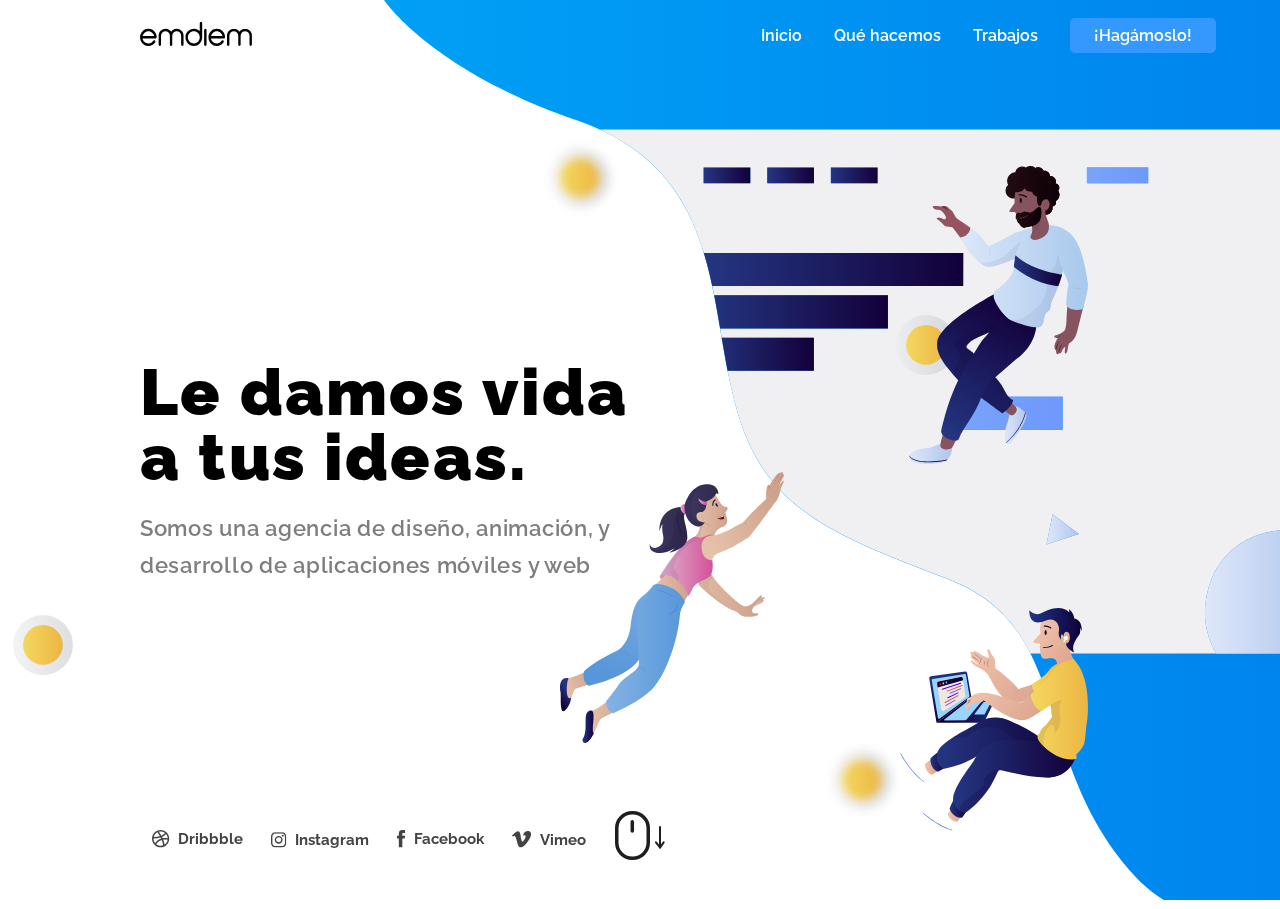
<file: index.html>
<!DOCTYPE html>
<html lang="es">
<head>
  <meta charset="UTF-8">
  <meta name="viewport" content="width=device-width, initial-scale=1.0, maximum-scale=1.0, minimum-scale=1.0">
  <meta http-equiv="X-UA-Compatible" content="ie=edge">
  <title>EMDIEM - Laboratorio creativo | Inicio</title>
  <link href="https://fonts.googleapis.com/css?family=Raleway:300,400,600,700,900&display=swap" rel="stylesheet">
  <link rel="stylesheet" href="css/animate.css">
  <link rel="stylesheet" href="css/animations.css">
  <link rel="stylesheet" href="css/utils.css">
  <link rel="stylesheet" href="css/projects.css">
  <link rel="stylesheet" href="css/portals.css">
  <link rel="stylesheet" href="css/services.css">
  <link rel="stylesheet" href="css/app.css">
  <link rel="stylesheet" href="css/customers.css">
  <link rel="stylesheet" href="css/planets.css">
  <link rel="stylesheet" href="css/footer.css">
  <link rel="stylesheet" href="css/queries.css">
</head>
<body>
  <div id="container">
    <nav class="TopNav">
      <div class="Logo">
        <a href="/">
          <img src="assets/img/LOGO.svg" alt="EMDIEM logo">
        </a>
      </div>
      <ul class="Navigation">
        <li>
          <a data-scroll-to="Index" href="javascript:void(0)">Inicio</a>
        </li>
        <li>
          <a data-scroll-to="WhatWeDo" href="javascript:void(0)">Qué hacemos</a>
        </li>
        <li>
          <a data-scroll-to="Projects" href="javascript:void(0)">Trabajos</a>
        </li>
        <li>
          <a data-scroll-to="Contact" class="LetsDoIt" href="javascript:void(0)">¡Hagámoslo!</a>
        </li>
      </ul>
    </nav>
    <div id="HorizontalScrollContainer">
      <div id="Index" class="Page Page__Index">
        <img src="assets/img/projects/dot.svg" alt="Dot planet somewhere in space" class="dot-planet planet-1 blur">
        <img src="assets/img/projects/dot.svg" alt="Dot planet somewhere in space" class="dot-planet planet-2">
        <img src="assets/img/projects/dot.svg" alt="Dot planet somewhere in space" class="dot-planet planet-3 blur">
        <img src="assets/img/projects/dot.svg" alt="Dot planet somewhere in space" class="dot-planet planet-4">
        <img src="assets/svg/1. FONDO AZUL.svg" alt="Blue background" style="height: 100vh; margin: -148px -74px; position: relative; left: 30vw;">
        <div class="Page__Content">
          <div class="index__main-content">
            <h1 class="header">Le damos vida a tus ideas.</h1>
            <div class="about">Somos una agencia de diseño, animación, y desarrollo de aplicaciones móviles y web</div>
          </div>
        </div>
        <!-- Floating people -->
        <img src="assets/svg/HOME/PERSON1.svg" alt="Floating person 1" class="Person--floating Person--floating-1 animated slideInUp">
        <img src="assets/svg/HOME/PERSON2.svg" alt="Floating person 2" class="Person--floating Person--floating-2 animated slideInDown">
        <img src="assets/svg/HOME/PERSON3.svg" alt="Floating person 3" class="Person--floating Person--floating-3 animated slideInUp">
        <!-- End floating people -->
        <div class="social-media">
          <ul>
            <li>
              <a href="javascript:void(0)">
                <img src="assets/img/dribbble.svg" alt="Dribble">
                Dribbble
              </a>
            </li>
            <li>
              <a href="javascript:void(0)">
                <img src="assets/img/instagram.svg" alt="Instagram">
                Instagram
              </a>
            </li>
            <li>
              <a href="javascript:void(0)">
                <img src="assets/img/facebook.svg" alt="Facebook">
                Facebook
              </a>
            </li>
            <li>
              <a href="javascript:void(0)">
                <img src="assets/img/vimeo.svg" alt="Vimeo">
                Vimeo
              </a>
            </li>
          </ul>
        </div>
        <div class="scroll-down">
          <img src="assets/img/scroll-down.svg" alt="scroll down icon">
        </div>
      </div>
      <div id="WhatWeDo" class="Page Page__WhatWeDo">
        <img src="assets/img/projects/dot.svg" alt="Dot planet somewhere in space" class="dot-planet planet-5">
        <div class="what-we-do__header">
          <div class="simple-text what-we-do">Creamos soluciones. Nuestros productos se diseñan y se desarrollan cuidadosamente para satisfacer al usuario final.</div>
          <img src="assets/svg/PLANETS/PLANETA.svg" alt="Random planet" class="random-planet">
        </div>
        <img src="assets/img/projects/dot.svg" alt="Dot planet somewhere in space" class="dot-planet planet-6">
        <div class="what-we-do__services">
          <div class="item v-align-top">
            <div class="service ui-ux">
              <img src="assets/svg/UX:UI/FONDO UXUI.svg" alt="blue">
              <div class="characters">
                <img class="phone" src="assets/svg/UX:UI/CELULAR UX.svg" alt="phone">
                <img class="girl" src="assets/svg/UX:UI/CHICA UXUI.svg" alt="girl">
                <img class="man" src="assets/svg/UX:UI/MAN UXUI.svg" alt="man">
                <img class="comet" src="assets/svg/COMETA.svg" alt="comet">
              </div>
            </div>
            <div class="item-description">
              <h5 class="title">Diseño ux/ui</h5>
              <div class="simple-text">Diseñamos nuestras apps móvil y web para que sean rápidas e intuitivas.</div>
            </div>
          </div>
          <img src="assets/img/projects/dot.svg" alt="blue" class="dot-planet planet-7 blur">
          <img src="assets/svg/UX:UI/FONDO UXUI.svg" alt="blue" class="out-splash-blue out-splash-blue-1">
          <div class="item v-align-bottom">
            <div class="service animation">
              <img src="assets/svg/ANIMACION/1. FONDO AZUL.svg" alt="blue">
              <div class="characters">
                <img class="screen" src="assets/svg/ANIMACION/PANTALLA CENTRAL.svg" alt="screen">
                <img class="screen left" src="assets/svg/ANIMACION/PANTALLA IZQ.svg" alt="screen left">
                <img class="screen right" src="assets/svg/ANIMACION/PANTALLA DER.svg" alt="screen right">
                <img class="coffee" src="assets/svg/ANIMACION/CAFE.svg" alt="coffee">
                <img class="planet" src="assets/svg/ANIMACION/PLANETA.svg" alt="planet">
                <img class="man" src="assets/svg/ANIMACION/MAN ANIM.svg" alt="man">
                <img class="video-beam" src="assets/svg/ANIMACION/VIDEO BEAM.svg" alt="video beam">
                <img class="light" src="assets/svg/ANIMACION/LUZ.svg" alt="light">
              </div>
            </div>
            <div class="item-description">
              <h5 class="title">Animación</h5>
              <div class="simple-text">Animamos tus ideas para que presentes tus proyectos de una manera más dinámica y concisa. </div>
            </div>
          </div>
          <img src="assets/svg/PLANETS/PLANETA.svg" alt="Random planet" class="random-planet planet-2">
          <div class="item">
            <img src="assets/svg/DETALLES/PUNTO AMARILLO.svg" alt="Dot planet" class="dot-planet planet-8 blur">
            <div class="service mobile-development">
              <img src="assets/svg/DESARROLLO MOVIL/FONDO AZUL.svg" alt="blue">
              <div class="characters">
                <img class="code" src="assets/svg/DESARROLLO MOVIL/CODIGO.svg" alt="code">
                <img class="man" src="assets/svg/DESARROLLO MOVIL/MAN DESARROLLO M.svg" alt="man">
                <img class="girl" src="assets/svg/DESARROLLO MOVIL/CHICA.svg" alt="girl">
                <img class="dots" src="assets/svg/DESARROLLO MOVIL/CUADRO PUNTOS.svg" alt="dots">
                <img class="mark" src="assets/svg/DESARROLLO MOVIL/CUADRO MARK.svg" alt="mark">
                <img class="comet" src="assets/svg/COMETA.svg" alt="comet">
              </div>
            </div>
            <div class="item-description">
              <h5 class="title">Desarrollo móvil</h5>
              <div class="simple-text">Desarrollamos increibles aplicaciones moviles nativas en iOS, Android e hibridas.</div>
            </div>
          </div>
          <img src="assets/svg/PLANETS/PLANETA.svg" alt="Random planet" class="random-planet planet-3 blur">
          <div class="item v-align-top">
            <div class="service web-development">
              <img src="assets/svg/DESARROLLO WEB/FONDO AZUL.svg" alt="blue">
              <div class="characters">
                <img class="code" src="assets/svg/DESARROLLO WEB/COMPUTADOR.svg" alt="computer">
                <img class="girl" src="assets/svg/DESARROLLO WEB/CHICA WEB.svg" alt="girl">
                <img class="man" src="assets/svg/DESARROLLO WEB/CHICO WEB.svg" alt="man">
                <img class="comet" src="assets/svg/COMETA.svg" alt="comet">
              </div>
              <img src="assets/svg/DETALLES/PUNTO AMARILLO.svg" alt="Dot planet" class="dot-planet planet-9">
            </div>
            <div class="item-description">
              <h5 class="title">Desarrollo web</h5>
              <div class="simple-text">Creamos aplicaciones web intuitivas, elegantes y funcionales.</div>
            </div>
          </div>
          <!-- Orbit -->
          <img src="assets/svg/DETALLES/LINEA.svg" alt="Orbit" class="first-orbit">
          <!-- End orbit -->
          <div class="item v-align-bottom">
            <div class="service infrastructure">
                <img src="assets/svg/DETALLES/PUNTO AMARILLO.svg" alt="Dot planet" class="dot-planet planet-10">
              <img src="assets/svg/INFRAESTRUCTURA/FONDO AZUL.svg" alt="blue">
              <div class="characters">
                <img class="guy" src="assets/svg/INFRAESTRUCTURA/JEAN INFRA.svg" alt="guy">
                <img class="planet" src="assets/svg/INFRAESTRUCTURA/PLANETA INFRA.svg" alt="planet">
                <img class="comet" src="assets/svg/COMETA.svg" alt="comet">
              </div>
            </div>
            <div class="item-description">
              <h5 class="title">Infraestructura</h5>
              <div class="simple-text">No solo construimos sistemas, también los desplegamos, monitoreamos y los mantenemos en la Web.</div>
            </div>
            <img src="assets/svg/DETALLES/PUNTO AMARILLO.svg" alt="Dot planet" class="dot-planet planet-11">
          </div>
        </div>
      </div>
      <div id="VerticalContainer">
        <div id="Projects">
          <!-- Inicio de los proyectos -->
          <div class="Projects__Item">
            <img src="/assets/svg/PROYECTOS.svg" alt="Projects background" class="Projects__Cover">
          </div>
          <!-- Carnaval -->
          <div class="Projects__Item">
            <img src="/assets/svg/PLANETS/PLANETA INFRA.svg" alt="A random planet" class="big-planet">
            <img src="assets/svg/DETALLES/LINEA.svg" alt="Orbit" class="orbit">
            <div class="project-description">
              <div class="label">
                <img src="assets/img/projects/dot.svg" alt="Carnaval de Barranquilla">
                Carnaval de Barranquilla
              </div>
              <div class="category">App móvil</div>
              <div class="text">
                Lorem ipsum dolor sit amet consectetur adipisicing elit. Expedita quia quibusdam esse quae sit, eos laudantium molestias dolores omnis, reprehenderit mollitia aliquam aspernatur dolore labore distinctio accusamus, nobis quo dignissimos.
              </div>
            </div>
            <div class="project-device-with-shape carnaval enterFromRight">
              <img src="assets/img/projects/Carnaval/grafismo carnaval.png" alt="project background" class="figure">
              <img src="assets/img/projects/Carnaval/device.png" alt="Carnaval" class="device">
            </div>
          </div>
          <!-- Transmetro -->
          <div class="Projects__Item">
            <img src="/assets/svg/PLANETS/PLANETA.svg" alt="A random planet" class="transmetro-planet">
            <img src="/assets/svg/DETALLES/PUNTO AMARILLO.svg" alt="A random planet" class="transmetro-dot-planet">
            <div class="project-device-with-shape transmetro enterFromLeft">
              <img src="assets/img/projects/Transmetro/device.png" alt="Transmetro" class="device">
              <img src="assets/svg/PROJECTS/Transmetro 1.svg" alt="Logo Transmetro" class="figure figure-1">
              <img src="assets/svg/PROJECTS/Transmetro 2.svg" alt="Logo Transmetro" class="figure figure-2">
            </div>
            <div class="project-description">
              <div class="label">
                <img src="assets/img/projects/dot.svg" alt="Transmetro">
                Transmetro
              </div>
              <div class="category">Web</div>
              <div class="text">
                Lorem ipsum dolor sit amet consectetur adipisicing elit. Expedita quia quibusdam esse quae sit, eos laudantium molestias dolores omnis, reprehenderit mollitia aliquam aspernatur dolore labore distinctio accusamus, nobis quo dignissimos.
              </div>
            </div>
          </div>
          <!-- Procaps -->
          <div class="Projects__Item">
            <img src="/assets/svg/DETALLES/LINEA.svg" alt="Orbit" class="another-orbit">
            <img src="/assets/svg/PLANETS/PLANETA.svg" alt="Random planet" class="procaps-planet">
            <img src="/assets/svg/PLANETS/PLANETA INFRA.svg" alt="Random planet" class="procaps-dot-planet">
            <div class="project-description">
              <div class="label">
                <img src="assets/img/projects/dot.svg" alt="Super E Procaps">
                Super E Procaps
              </div>
              <div class="category">Video</div>
              <div class="text">
                Lorem ipsum dolor sit amet consectetur adipisicing elit. Expedita quia quibusdam esse quae sit, eos laudantium molestias dolores omnis, reprehenderit mollitia aliquam aspernatur dolore labore distinctio accusamus, nobis quo dignissimos.
              </div>
            </div>
            <div class="project-device-with-shape procaps enterFromRight">
              <img src="assets/img/projects/Procaps/video.png" alt="Animated video" class="video">
              <img src="assets/img/projects/Procaps/superhero.png" alt="Superhero" class="superhero">
            </div>
          </div>
          <!-- Colmed -->
          <div class="Projects__Item">
            <img src="/assets/svg/DETALLES/PUNTO AMARILLO.svg" alt="Dot planet" class="colmed-dot-planet">
            <img src="/assets/svg/PLANETS/PLANETA INFRA.svg" alt="Random planet" class="colmed-planet">
            <div class="project-device-with-shape colmed">
              <img src="assets/img/projects/Colmed/device.png" alt="Colmed" class="device">
              <img src="assets/img/projects/Colmed/boxes-1.svg" alt="Colmed" class="boxes box-1 figure">
              <img src="assets/img/projects/Colmed/boxes-2.svg" alt="Colmed" class="boxes box-2 figure">
            </div>
            <div class="project-description enterFromLeft">
              <div class="label">
                <img src="assets/img/projects/dot.svg" alt="Colmed">
                Colmed
              </div>
              <div class="category">App móvil</div>
              <div class="text">
                Lorem ipsum dolor sit amet consectetur adipisicing elit. Expedita quia quibusdam esse quae sit, eos laudantium molestias dolores omnis, reprehenderit mollitia aliquam aspernatur dolore labore distinctio accusamus, nobis quo dignissimos.
              </div>
            </div>
          </div>
          <!-- GSP -->
          <div class="Projects__Item">
            <img src="/assets/svg/PLANETS/PLANETA.svg" alt="Random planet" class="gsp-random-planet">
            <img src="/assets/svg/DETALLES/PUNTO AMARILLO.svg" alt="Random planet" class="gsp-dot-planet">
            <div class="project-description">
              <div class="label">
                <img src="assets/img/projects/dot.svg" alt="GSP">
                GSP
              </div>
              <div class="category">Web</div>
              <div class="text">
                Lorem ipsum dolor sit amet consectetur adipisicing elit. Expedita quia quibusdam esse quae sit, eos laudantium molestias dolores omnis, reprehenderit mollitia aliquam aspernatur dolore labore distinctio accusamus, nobis quo dignissimos.
              </div>
            </div>
            <div class="project-device-with-shape gsp enterFromRight">
              <img src="assets/img/projects/gsp/device.png" alt="GSP" class="device">
            </div>
          </div>
          <!-- Tránsito de Barranquilla -->
          <div class="Projects__Item">
            <img src="/assets/svg/DETALLES/LINEA.svg" alt="Orbit" class="transito-orbit">
            <img src="/assets/svg/PLANETS/PLANETA INFRA.svg" alt="Random planet" class="transito-planet">
            <img src="/assets/svg/DETALLES/PUNTO AMARILLO.svg" alt="Random planet" class="transito-dot-planet">
            <div class="project-device-with-shape transito enterFromLeft">
              <img src="assets/img/projects/transito/video.png" alt="Tránsito de Barranquilla" class="video">
            </div>
            <div class="project-description">
              <div class="label">
                <img src="assets/img/projects/dot.svg" alt="Tránsito Alcaldía de Barranquilla">
                Secretaría de Tránsito
              </div>
              <div class="category">Video</div>
              <div class="text">
                Lorem ipsum dolor sit amet consectetur adipisicing elit. Expedita quia quibusdam esse quae sit, eos laudantium molestias dolores omnis, reprehenderit mollitia aliquam aspernatur dolore labore distinctio accusamus, nobis quo dignissimos.
              </div>
            </div>
          </div>
          <!-- Olímpica -->
          <div class="Projects__Item">
            <img src="assets/svg/PROJECTS/Lineas.png" alt="Olímpica" class="waves">
            <div class="project-description">
              <div class="label">
                <img src="assets/img/projects/dot.svg" alt="Olímpica Estéreo">
                Olímpica Stereo
              </div>
              <div class="category">App móvil</div>
              <div class="text">
                Lorem ipsum dolor sit amet consectetur adipisicing elit. Expedita quia quibusdam esse quae sit, eos laudantium molestias dolores omnis, reprehenderit mollitia aliquam aspernatur dolore labore distinctio accusamus, nobis quo dignissimos.
              </div>
            </div>
            <div class="project-device-with-shape olimpica enterFromRight">
              <img src="assets/svg/PROJECTS/OLIMPICA.png" alt="Logo Transmetro" class="device">
            </div>
          </div>
        </div>
        <div id="Customers">
          <div class="text">
            <h1 class="title">Clientes</h1>
            <p>Nos entregan una valiosa responsabilidad de constriur las mejores experiencias para sus empresas y el resultado es la satisfación de todos ellos.</p>
          </div>
          <ul class="Customers__List">
            <li><img src="assets/img/customers/Radio tiempo.svg" alt="Radio Tiempo"></li>
            <li><img src="assets/img/customers/Olimpica.svg" alt="Olímpica Stereo"></li>
            <li><img src="assets/img/customers/Transmetro.svg" alt="Transmetro"></li>
            <li><img src="assets/img/customers/Procaps.svg" alt="Procaps"></li>
            <li><img src="assets/img/customers/Alcaldia.svg" alt="Alcaldía de Barranquilla"></li>
          </ul>
          <img src="/assets/svg/CONTACTO/fondo 2.svg" alt="Cool contact globe!" class="cool-globe">
        </div>
        <div id="Contact" style="position: relative; background: white;">
          <footer>
            <div class="Footer__Content">
              <div class="Contact__About">
                <h4>Nos encantaría establecer una amistad contigo. ¡Escríbenos!</h4>
                <ul id="contact-item">
                  <li>+57 314 5813511</li>
                  <li>Hola@emdiem.com</li>
                  <li>Calle 72 #41B - 09</li>
                  <li>Oficina 203</li>
                  <li>Barranquilla - Colombia</li>
                </ul>
              </div>
              <img src="assets/svg/CONTACTO/CHICO ESPACIAL.svg" alt="FLoating in space guy" class="guy-floating-in-space">
              <div class="Contact__Form-section">
                <form action="#!">
                  <div class="contact-form">
                    <div class="input-group">
                      <label for="name">Nombre</label>
                      <input name="name" placeholder="Manuel Sanders" type="text"/>
                    </div>
                    <div class="input-group">
                      <label for="email">E-mail</label>
                      <input name="email" placeholder="kulas.baylee@hamill.tv" type="email"/>
                    </div>
                    <div class="input-group">
                      <label for="message">Mensaje</label>
                      <textarea name="message" id="message" cols="30" rows="10" placeholder="Hola, escribe tu mensaje aquí"></textarea>
                    </div>
                    <input type="submit" value="Enviar">
                  </div>
                </form>
              </div>
            </div>
            <div class="footer-links">
              <nav>
                <ul>
                  <li><a href="javascript:void(0)">Términos y condiciones</a></li>
                  <li><a href="javascript:void(0)">Políticas de privacidad</a></li>
                  <li><a href="javascript:void(0)">Políticas de cookies</a></li>
                </ul>
              </nav>
            </div>
          </footer>
        </div>
      </div>
    </div>
  </div>
  <script src="js/jquery-3.4.1.min.js"></script>
  <!-- <script src="js/prevent-scroll.js"></script> -->
  <script src="js/app.js"></script>
</body>
</html>
</file>
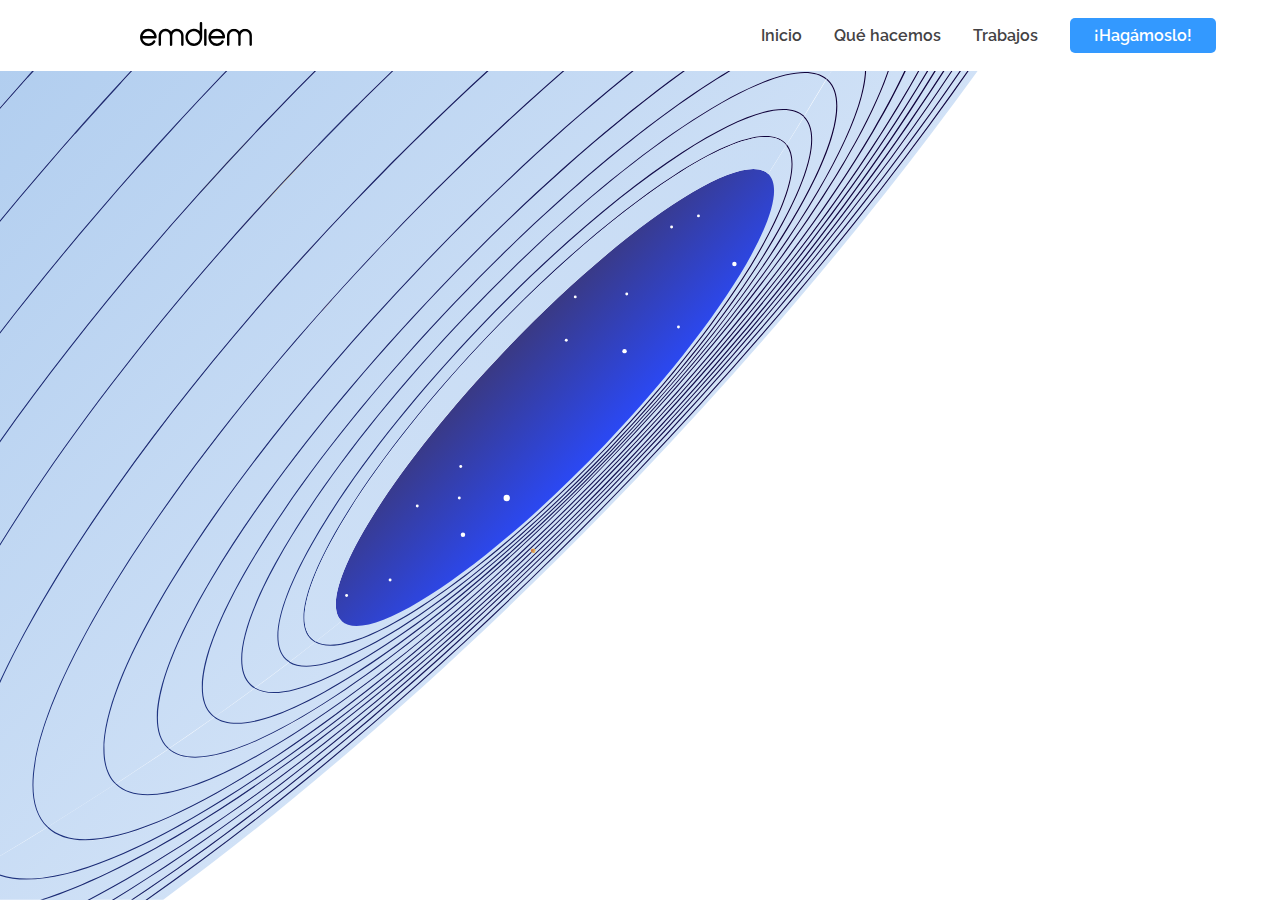
<file: projects.html>
<!DOCTYPE html>
<html lang="es">
<head>
  <meta charset="UTF-8">
  <meta name="viewport" content="width=device-width, initial-scale=1.0, maximum-scale=1.0, minimum-scale=1.0">
  <meta http-equiv="X-UA-Compatible" content="ie=edge">
  <title>EMDIEM - Laboratorio creativo | Proyectos</title>
  <link href="https://fonts.googleapis.com/css?family=Raleway:300,400,600,700,900&display=swap" rel="stylesheet">
  <link rel="stylesheet" href="/css/animations.css">
  <link rel="stylesheet" href="/css/utils.css">
  <link rel="stylesheet" href="/css/projects.css">
  <link rel="stylesheet" href="/css/portals.css">
  <link rel="stylesheet" href="/css/services.css">
  <link rel="stylesheet" href="/css/app.css">
  <link rel="stylesheet" href="/css/customers.css">
  <link rel="stylesheet" href="/css/footer.css">
  <link rel="stylesheet" href="/css/queries.css">
  <style>
    #Projects {
      /* margin-left: -10vw; */
      padding-top: 100vh;
    }
    #FlexRowContainer {
      height: 100%;
      overflow-x: hidden;
      position: fixed;
    }
  </style>
</head>
<body class="projects">
  <nav class="TopNav light-bg">
    <div class="Logo">
      <a href="/">
        <img src="assets/img/LOGO.svg" alt="EMDIEM logo">
      </a>
    </div>
    <ul class="Navigation">
      <li>
        <a href="#!">Inicio</a>
      </li>
      <li>
        <a href="#!">Qué hacemos</a>
      </li>
      <li>
        <a href="#!">Trabajos</a>
      </li>
      <li>
        <a class="LetsDoIt" href="#!">¡Hagámoslo!</a>
      </li>
    </ul>
  </nav>
  <div id="FlexRowContainer">
    <div class="Page Page__Portal out">
      <img class="Portal-mask" src="assets/svg/PORTAL/PORTAL SALIDA FRONT.svg" alt="Portal">
      <img class="Portal" src="assets/svg/PORTAL/PORTAL SALIDA BACK.svg" alt="Portal">
      <img class="Portal-guy" src="assets/svg/PORTAL/PORTAL MAN.svg" alt="Portal">
    </div>
    <!-- Fixed text -->
    <div class="fixed">
      <div class="projects-title">
        Proyectos
        <div class="caption-1">
          Creamos arquitecturas y códigos escalables, estables y sencillos de mantener.
        </div>
        <!-- <div class="caption-2">
          Estos son algunos de nuestros casos de éxito, en los que logramos llevar las ideas de nuestros clientes a la realidad.
        </div> -->
      </div>
    </div>
    <div class="VerticalContent">
      <div id="Projects">
        <div class="planets">
          <img src="assets/svg/PLANETS/PLANETA INFRA.svg" alt="Planeta 1">
          <img src="assets/svg/PLANETS/PLANETA.svg" alt="Planeta 1">
        </div>
        <!-- Carnaval -->
        <div class="Projects__Item">
          <div class="project-device-with-shape carnaval">
              <div class="label">
                <img src="assets/img/projects/dot.svg" alt="Carnaval de Barranquilla">
                Carnaval de Barranquilla
              </div>
            <img src="assets/img/projects/Carnaval/grafismo carnaval.png" alt="project background" class="figure">
            <img src="assets/img/projects/Carnaval/device.png" alt="Carnaval" class="device">
          </div>
        </div>
        <!-- Transmetro -->
        <div class="Projects__Item">
          <div class="project-device-with-shape transmetro">
            <div class="label">
              <img src="assets/img/projects/dot.svg" alt="Transmetro">
              Transmetro
            </div>
            <img src="assets/img/projects/Transmetro/device.png" alt="Transmetro" class="device">
            <img src="assets/svg/PROJECTS/Transmetro 1.svg" alt="Logo Transmetro" style="max-height: 40vh; position: relative; top: 10%; left: -30%; z-index: 0; width: 100%; transform: scale(1.4); transform-origin: top;" class="figure-1">
            <img src="assets/svg/PROJECTS/Transmetro 2.svg" alt="Logo Transmetro" style="max-height: 40vh; position: absolute; top: 25%; right: -30%; z-index: 0; width: 100%; transform: scale(1.4); transform-origin: top;" class="figure-">
          </div>
        </div>
        <!-- Procaps -->
        <div class="Projects__Item">
          <div class="project-device-with-shape procaps">
            <div class="label">
              <img src="assets/img/projects/dot.svg" alt="Super E Procaps">
              Super E Procaps
            </div>
            <img src="assets/img/projects/Procaps/video.png" alt="Animated video" class="video">
            <img src="assets/img/projects/Procaps/superhero.png" alt="Superhero" class="superhero">
          </div>
        </div>
        <!-- Colmed -->
        <div class="Projects__Item">
          <div class="project-device-with-shape colmed">
            <div class="label">
              <img src="assets/img/projects/dot.svg" alt="Colmed">
              Colmed
            </div>
            <img src="assets/img/projects/Colmed/device.png" alt="Colmed" class="device">
            <img src="assets/img/projects/Colmed/boxes.svg" alt="Colmed" class="boxes box-1">
            <img src="assets/img/projects/Colmed/boxes.svg" alt="Colmed" class="boxes box-2">
          </div>
        </div>
        <!-- GSP -->
        <div class="Projects__Item">
          <div class="project-device-with-shape gsp">
            <div class="label">
              <img src="assets/img/projects/dot.svg" alt="GSP">
              GSP
            </div>
            <img src="assets/img/projects/gsp/device.png" alt="GSP" class="device">
          </div>
        </div>
        <!-- Tránsito de Barranquilla -->
        <div class="Projects__Item">
          <div class="project-device-with-shape transito">
            <div class="label">
              <img src="assets/img/projects/dot.svg" alt="Tránsito Alcaldía de Barranquilla">
              Tránsito Alcaldía de Barranquilla
            </div>
            <img src="assets/img/projects/transito/video.png" alt="Tránsito de Barranquilla" class="video">
          </div>
        </div>
        <!-- Olímpica -->
        <div class="Projects__Item">
          <div class="project-device-with-shape olimpica">
            <div class="label">
              <img src="assets/img/projects/dot.svg" alt="Olímpica Estéreo">
              Olímpica Estéreo
            </div>
            <img src="assets/svg/PROJECTS/Lineas.png" alt="Olímpica" class="waves">
            <img src="assets/svg/PROJECTS/OLIMPICA.png" alt="Logo Transmetro" class="device">
          </div>
        </div>
      </div>
      <div id="Customers">
        <div class="text">
          <h1 class="title">Clientes</h1>
          <p>Nos entregan una valiosa responsabilidad de constriur las mejores experiencias para sus empresas y el resultado es la satisfación de todos ellos.</p>
        </div>
        <ul class="Customers__List">
          <li><img src="/assets/img/customers/Radio tiempo.svg" alt="Radio Tiempo"></li>
          <li><img src="/assets/img/customers/Olimpica.svg" alt="Olímpica Stereo"></li>
          <li><img src="/assets/img/customers/Transmetro.svg" alt="Transmetro"></li>
          <li><img src="/assets/img/customers/Procaps.svg" alt="Procaps"></li>
          <li><img src="/assets/img/customers/Alcaldia.svg" alt="Alcaldía de Barranquilla"></li>
        </ul>
      </div>
      <div id="content" style="position: relative; background: white;">
        <footer>
          <div class="Footer__Content">
            <div class="Contact__About">
              <h4>Nos encantaría establecer una amistad contigo. ¡Escríbenos!</h4>
              <ul id="contact-item">
                <li>+57 314 5813511</li>
                <li>Hola@emdiem.com</li>
                <li>Calle 72 #41B - 09</li>
                <li>Oficina 203</li>
                <li>Barranquilla - Colombia</li>
              </ul>
            </div>
            <img src="assets/svg/CONTACTO/CHICO ESPACIAL.svg" alt="FLoating in space guy" class="guy-floating-in-space">
            <div class="Contact__Form-section">
              <form action="#!">
                <div class="contact-form">
                  <div class="input-group">
                    <label for="name">Nombre</label>
                    <input name="name" placeholder="Manuel Sanders" type="text"/>
                  </div>
                  <div class="input-group">
                    <label for="email">E-mail</label>
                    <input name="email" placeholder="kulas.baylee@hamill.tv" type="email"/>
                  </div>
                  <div class="input-group">
                    <label for="message">Mensaje</label>
                    <textarea name="message" id="message" cols="30" rows="10" placeholder="Hola, escribe tu mensaje aquí"></textarea>
                  </div>
                  <input type="submit" value="Enviar">
                </div>
              </form>
            </div>
          </div>
          <div class="footer-links">
            <nav>
              <ul>
                <li><a href="javascript:void(0)">Términos y condiciones</a></li>
                <li><a href="javascript:void(0)">Políticas de privacidad</a></li>
                <li><a href="javascript:void(0)">Políticas de cookies</a></li>
              </ul>
            </nav>
          </div>
        </footer>
      </div>
    </div>
  </div>
  <script src="https://code.jquery.com/jquery-3.4.1.min.js"></script>
  <script src="js/app.js"></script>
  <script>
    const body = document.querySelector("body")
    $(document).ready(function () {
      const $flexRowContainer = $("#FlexRowContainer")
      const height = $flexRowContainer.height()
      document.querySelector("#FlexRowContainer").addEventListener("scroll", function (_) {
        const portal = $(".Page.Page__Portal.out")
        const portalWidth = Math.round(portal.width())
        const documentScrollTop = $("#FlexRowContainer").scrollTop()
        if (documentScrollTop <= portalWidth) {
          $flexRowContainer.css("left", (documentScrollTop * -1))
          $(".fixed").css("marginTop", (documentScrollTop / 2.5))
          $(".fixed").css("marginLeft", (documentScrollTop))
        } else {
          $flexRowContainer.css("left", (portalWidth * -1))
          $(".fixed").css("marginTop", (portalWidth / 2.5))
          $(".fixed").css("marginLeft", (portalWidth))
        }
        const projectsContainer = $("#Projects")
        const height = projectsContainer.height()
        const bodyHeight = $(window).height()
        const totalScrollTop = height + (bodyHeight / 4)
        if (documentScrollTop >= totalScrollTop) {
          $(".projects-title").css("margin-top", totalScrollTop - documentScrollTop)
        } else {
          $(".projects-title").css("margin-top", "0")
        }
      })
    })
  </script>
</body>
</file>
<file: css/animations.css>
@keyframes floatingInSpace {
  0% {
    transform: translateY(0);
  }
  50% {
    transform: translateY(10px);
  }
  100% {
    transform: translateY(0);
  }
}
@keyframes light {
  0% {
    opacity: 1;
  }
  3% {
    opacity: 0;
  }
  6% {
    opacity: 1;
  }
  9% {
    opacity: 0;
  }
  10% {
    opacity: 1;
  }
  43% {
    opacity: 1;
  }
  44% {
    opacity: 0;
  }
  47%, 100% {
    opacity: 1;
  }
}
@keyframes ui-ux-comet {
  0% {
    right: -90px;
    top  : -50px;
  }
  20%, 100% {
    right: 350px;
    top  : 300px;
  }
}
@keyframes ui-ux-comet {
  0% {
    right: -200px;
    top  : 90px;
  }
  20%, 100% {
    right: 320px;
    top  : 160px;
  }
}
@keyframes mobile-dev-comet {
  0% {
    right: -200px;
    top  : 90px;
  }
  20%, 100% {
    right: 320px;
    top  : 160px;
  }
}
@keyframes web-dev-comet {
  0% {
    right: 70px;
    top  : -50px;
  }
  20%, 100% {
    right: 415px;
    top  : 140px;
  }
}
@keyframes infrastructure-comet {
  0% {
    right: -90px;
    top  : -50px;
    opacity: 1;
  }
  20%, 100% {
    right: 350px;
    top  : 300px;
  }
  30%, 100% {
    opacity: 0;
  }
}
@keyframes infrastructure-planet {
  0% {
    transform: rotate(-360deg)
  }
  50% {
    transform: rotate(360deg);
  }
  100% {
    transform: rotate(0deg);
  }
}
@keyframes pulse {
  0% {
    transform: scale(1);
  }
  50% {
    transform: scale(1.05);
  }
  100% {
    transform: scale(1);
  }
}
@keyframes portal-guy-in {
  0% {
  }
  100% {
    transform: translate(90%, 20%) scale(.6);
  }
}
@keyframes portal-guy-out {
  0% {
  }
  100% {
    transform: translate(60%, 20%) scale(.8) rotate(-15deg);
  }
}
</file>
<file: css/utils.css>
.simple-text {
  color      : #434244;
  font-size  : 20px;
  font-weight: 500;
  line-height: 1.5;
}
.index__main-content,
.what-we-do__main-content {
  margin-left: 140px;
}
.what-we-do__services {
  display : flex;
  height  : 100%;
  position: relative;
  z-index: 999;
}
.what-we-do__services .item {
  align-items       : center;
  animation-duration: 2s;
  transition        : opacity 1s;
  display           : flex;
  justify-content   : center;
  margin            : auto;
  min-width         : 900px;
  position          : relative;
  width             : 100%;
}
.what-we-do__services .item-description {
  margin-left: 50px;
}
.what-we-do__services .item .ui-ux {
  position: relative;
}
.what-we-do__services .item .ui-ux img {
  width: 100%;
}
.what-we-do__services .item h5.title {
  font-size     : 40px;
  font-weight   : 700;
  letter-spacing: 1.33px;
  line-height   : 36px;
  margin-bottom : 15px;
}
.what-we-do__services .item .content {
  color         : #434244;
  font-size     : 20px;
  letter-spacing: .67px;
  line-height   : 37px;
}
.what-we-do__services .item:nth-of-type(1) .item-description > div,
.what-we-do__services .item:nth-of-type(4) .item-description > div {
  max-width: 270px;
}
.what-we-do__services .item:nth-of-type(2) .item-description > div {
  max-width: 310px;
}
.what-we-do__services .item:nth-of-type(3) .item-description > div {
  max-width: 290px;
}
.what-we-do__services .item:nth-of-type(5) .item-description > div {
  max-width: 350px;
}
.what-we-do__header {
  align-items: flex-end;
  display    : flex;
}
.v-align-top {
  top: -20%;
}
.v-align-bottom {
  top: 20%;
}
</file>
<file: css/projects.css>
#Projects {
  padding-top: 71px;
  position   : relative;
  width      : 100vw;
}
#Projects .Projects__Cover {
  align-self: baseline;
  left: -1px;
  position: relative;
  width: 40%;
}
#Projects .Projects__Item {
  align-items    : center;
  display        : flex;
  height         : calc(100vh - 71px);
  justify-content: center;
  padding        : 10vh 10vw;
  position       : relative;
  width          : 100%;
  z-index        : 2;
}
#Projects .Projects__Item:nth-child(1) {
  background-image: none !important;
  justify-content: space-between !important;
  padding         : 0;
}
#Projects .Projects__Item:nth-child(odd) {
  background-image : url("/assets/img/projects/divider.svg");
  background-size  : contain;
  height: 105vh;
  z-index: 5;
}
#Projects .Projects__Item:nth-child(odd) .label {
  color: #333333;
}
#Projects .Projects__Item:nth-child(odd) .project-description {
  color: #333333;
}
#Projects .Projects__Item > div {
  width: 50vw;
}
#Projects .Projects__Item .label {
  align-items   : center;
  color         : #ffffff;
  display       : flex;
  font-size     : 36px;
  font-weight   : 900;
  line-height   : 1;
  margin-bottom: 12px;
  max-width     : 75%;
}
#Projects .Projects__Item .label img {
  left: 34px;
  margin-right: 12px;
  max-width   : 36px;
  position: absolute;
}
#Projects .Projects__Item .project-device-with-shape {
  position: relative;
}
#Projects .Projects__Item .project-description {
  color  : #ffffff;
  padding-left: 84px;
  position: relative;
}
#Projects .Projects__Item .project-description .category {
  font-size: 24px;
  font-weight: 600;
  margin-bottom: 12px;
}
#Projects .Projects__Item .project-description .text {
  font-size: 18px;
  line-height: 1.5;
}
.projects-title {
  color      : white;
  font-size  : 120px;
  font-weight: 900;
  left       : 10vw;
  opacity    : .65;
  position   : relative;
  top        : 30vh;
}
.projects-title .caption-1,
.projects-title .caption-2 {
  color      : white;
  font-size  : 20px;
  font-weight: 600;
  line-height: 35px;
  margin-top : 12px;
  max-width  : 280px;
}
/** Project items */
#Projects .Projects__Item .project-device-with-shape {
  background-position: center !important;
  background-repeat  : no-repeat !important;
  background-size    : contain !important;
  display            : flex;
  height             : 65vh;
  justify-content    : center;
  width              : 60vw;
}
#Projects .Projects__Item .project-device-with-shape.carnaval {
  background: url("/assets/img/projects/Carnaval/fondo.svg");
}
#Projects .Projects__Item .project-device-with-shape.transmetro {
  background: url("/assets/img/projects/Transmetro/fondo.svg");
}
#Projects .Projects__Item .project-device-with-shape.procaps {
  background: url("/assets/img/projects/Procaps/fondo.svg");
  display   : block;
}
#Projects .Projects__Item .project-device-with-shape.colmed {
  background: url("/assets/img/projects/Colmed/fondo.svg");
}
#Projects .Projects__Item .project-device-with-shape.gsp {
  background: url("/assets/img/projects/gsp/fondo.svg");
}
#Projects .Projects__Item .project-device-with-shape.transito {
  background: url("/assets/img/projects/transito/fondo.svg");
}
#Projects .Projects__Item .project-device-with-shape.olimpica {
  background: url("/assets/img/projects/olimpica/fondo.svg");
}
/* Carnaval */
#Projects .Projects__Item .project-device-with-shape.carnaval .figure {
  bottom  : 0;
  height  : auto;
  left    : 0;
  margin  : auto;
  position: absolute;
  right   : 0;
  width   : 80%;
}
/* Transmetro */
#Projects .Projects__Item .project-device-with-shape.transmetro .device {
  height: 70% !important;
  top   : 0;
  width : auto;
}
#Projects .Projects__Item .project-device-with-shape.transmetro .figure {
  max-height      : 40vh;
  z-index         : 0;
  width           : 100%;
  transform       : scale(1.4);
  transform-origin: top;
}
#Projects .Projects__Item .project-device-with-shape.transmetro .figure-1 {
  position        : relative;
  top             : 10%;
  left            : -30%;
  z-index         : 0;
}
#Projects .Projects__Item .project-device-with-shape.transmetro .figure-2 {
  position        : absolute;
  top             : 25%;
  right           : -30%;
  z-index         : 0;
}
/* Procaps */
#Projects .Projects__Item .project-device-with-shape.procaps .video {
  bottom   : 0;
  left     : 0;
  margin   : auto;
  max-width: 600px;
  position : absolute;
  right    : 0;
  top      : 0;
  width    : 75%;
}
#Projects .Projects__Item .project-device-with-shape.procaps .superhero {
  bottom   : 10%;
  left     : 0;
  margin   : auto;
  max-width: 250px;
  position : absolute;
  right    : 0;
  width    : 30%;
  z-index  : 5;
}
/* Colmed */
#Projects .Projects__Item .project-device-with-shape.colmed .device {
  bottom: -5% !important;
}
#Projects .Projects__Item .project-device-with-shape.colmed .boxes {
  bottom   : 0;
  margin   : auto;
  max-width: 20%;
  opacity  : .25;
  position : absolute;
}
#Projects .Projects__Item .project-device-with-shape.colmed .box-1 {
  left     : 40%;
  right    : 0;
  top      : -60%;
}
#Projects .Projects__Item .project-device-with-shape.colmed .box-2 {
  bottom   : 10%;
  left     : 0;
  right    : 40%;
}
/** GSP */
#Projects .Projects__Item .project-device-with-shape.gsp .device {
  height: 70% !important;
  top   : 0;
  width : auto;
}
/** Tránsito de Barranquilla */
#Projects .Projects__Item .project-device-with-shape.transito .video {
  bottom    : 0;
  height    : auto;
  margin    : auto;
  max-height: 60vh;
  max-width : 600px;
  position  : relative;
  right     : 0;
  top       : 0;
  width     : 80%;
}
/** Olímpica */
#Projects .Projects__Item .waves {
  bottom: 0;
  margin: auto;
  position: absolute;
  top: 0;
}
#Projects .Projects__Item .project-device-with-shape.carnaval .device,
#Projects .Projects__Item .project-device-with-shape.transmetro .device,
#Projects .Projects__Item .project-device-with-shape.colmed .device,
#Projects .Projects__Item .project-device-with-shape.gsp .device,
#Projects .Projects__Item .project-device-with-shape.olimpica .device {
  bottom    : 0;
  height    : 100%;
  left      : 0;
  margin    : auto;
  max-height: 60vh;
  position  : absolute;
  right     : 0;
  top       : 0;
  z-index   : 99;
}
</file>
<file: css/portals.css>
.Page.Page__Portal.in {
  min-width: 100px;
  overflow : visible;
  position : relative;
  width    : auto;
}
.Page.Page__Portal.in .Portal {
  height: 100vh;
}
.Page.Page__Portal.in .Portal-mask {
  height  : 100vh;
  left    : 0;
  position: absolute;
  top     : 0;
  z-index : 99;
}
.Page.Page__Portal.in .Portal-guy {
  left     : 0;
  max-width: 600px;
  position : absolute;
  top      : 40%;
  transform: translate(0%, -70%);
  width    : 100%;
}
.Page.Page__Portal.out .Portal {
  height  : 100vh;
  position: relative;
  z-index : 1;
}
.Page.Page__Portal.out .Portal-mask {
  height  : 100vh;
  position: absolute;
  top     : 0;
  z-index : 99;
}
.Page.Page__Portal.out .Portal-guy {
  left     : -170px;
  max-width: 700px;
  position : absolute;
  transform: translate(0, -30%) scale(.6);
  width    : 100%;
  z-index  : 1;
}
.animate__Portal-guy__in {
  animation: portal-guy-in 4s forwards ease-out 1s;
}
.animate__Portal-guy__out {
  animation: portal-guy-out 4s forwards ease-out;
}
</file>
<file: css/services.css>
.service {
  align-items    : center;
  display        : flex;
  height         : 400px;
  justify-content: center;
  max-width      : 450px;
  position       : relative;
  width          : 100%;
}
.service img {
  width: 100%;
}
.service .characters {
  position: absolute;
}
.service .characters img {
  position: absolute;
}
.service.ui-ux .characters .phone,
.service.animation .characters .screen {
  position   : relative;
  height     : 300px;
  margin-left: 60px;
  width      : auto;
  z-index    : 1;
}
.service.ui-ux .characters .man,
.service.ui-ux .characters .girl {
  height: 300px;
  width : auto;
}
.service.ui-ux .characters .man {
  animation: floatingInSpace 7s infinite ease-in-out;
  height   : 280px;
  right    : -120px;
  top      : 20px;
  z-index  : 2;
}
.service.ui-ux .characters .girl {
  bottom : 0;
  height : 240px;
  left   : -50px;
  z-index: 1;
}
.service.ui-ux .characters .comet {
  animation: ui-ux-comet 4s infinite ease-in;
  right    : -200px;
  top      : 90px;
  transform: rotate(21deg);
  width    : 80px;
}
.service.animation .characters .screen {
  animation: floatingInSpace 3s infinite ease-in-out;
  height   : 150px;
  margin   : 0;
  top      : -20px;
  z-index  : 2;
}
.service.animation .characters .left,
.service.animation .characters .right {
  animation-delay: .3s;
  position       : absolute;
  top            : -80%;
  z-index        : 1;
}
.service.animation .characters .left {
  right: 50%;
}
.service.animation .characters .right {
  left : calc(50% + 48px);
  width: 150px;
}
.service.animation .characters .coffee {
  animation: floatingInSpace 7s infinite ease-in-out;
  right    : -50px;
  top      : 30px;
  width    : 40px;
}
.service.animation .characters .planet {
  animation: floatingInSpace 7s infinite ease-in-out;
  left     : -70px;
  top      : 40px;
  width    : 40px;
}
.service.animation .characters .man {
  animation: floatingInSpace 4s infinite ease-in-out;
  left     : -80px;
  top      : 40px;
  width    : 150px;
  z-index  : 3;
}
.service.animation .characters .video-beam,
.service.animation .characters .light {
  left     : 50%;
  transform: translateX(-50%);
}
.service.animation .characters .video-beam {
  bottom: -145px;
  width : 90px;
}
.service.animation .characters .light {
  animation: light 3s infinite ease-in-out;
  bottom   : -100px;
}
.service.mobile-development .characters .code {
  animation: pulse 4s infinite ease-in-out;
  position : relative;
  top      : -50px;
  width    : 200px;
}
.service.mobile-development .characters .man {
  left   : 70px;
  top    : -130px;
  width  : 250px;
  z-index: 1;
}
.service.mobile-development .characters .girl {
  left   : -140px;
  bottom : -160px;
  width  : 140px;
  z-index: 1;
}
.service.mobile-development .characters .mark {
  animation: floatingInSpace 5s infinite ease-in-out;
  right    : -150px;
  bottom   : 10px;
  width    : 50px;
}
.service.mobile-development .characters .dots {
  animation: floatingInSpace 5s infinite ease-in-out;
  left     : 70px;
  bottom   : 0;
  width    : 50px;
  z-index  : 2;
}
.service.mobile-development .characters .comet {
  animation: mobile-dev-comet 4s infinite ease-in;
  right    : -200px;
  top      : 90px;
  transform: rotate(21deg);
  width    : 80px;
  z-index  : 0;
}
.service.web-development .characters .code {
  left     : 50%;
  position : relative;
  bottom   : -20px;
  transform: translateX(-50%);
  width    : 380px;
  z-index  : 1;
}
.service.web-development .characters .girl {
  animation      : floatingInSpace 6s infinite ease-in-out;
  animation-delay: .5s;
  left           : -35px;
  bottom         : -8px;
  width          : 100px;
  z-index        : 2;
}
.service.web-development .characters .man {
  animation: floatingInSpace 6s infinite ease-in-out;
  right    : -68px;
  top      : -10px;
  width    : 140px;
  z-index  : 2;
}
.service.web-development .characters .comet {
  animation: web-dev-comet 4s infinite ease-in;
  right    : 70px;
  top      : -50px;
  transform: rotate(4deg);
  width    : 80px;
  z-index  : 0;
}
.service.infrastructure .characters .guy {
  animation: floatingInSpace 5s infinite ease-in-out;
  position : relative;
  top      : 40px;
  width    : 350px;
  z-index  : 2;
}
.service.infrastructure .characters .planet {
  animation: floatingInSpace 5s infinite ease-in-out;
  left     : 70px;
  top      : 20px;
  transform: translateX(-50%);
  width    : 70px;
}
.service.infrastructure .characters .comet {
  animation: infrastructure-comet 4s infinite ease-in;
  right    : -90px;
  top      : -50px;
  transform: rotate(-6deg);
  width    : 80px;
}
</file>
<file: css/app.css>
* {
  box-sizing         : border-box;
  -moz-user-select   : none;
  -webkit-user-select: none;
  user-select        : none;
  white-space        : normal;
}
body, html {
  -webkit-font-smoothing: antialiased;
  font-family           : "Raleway", sans-serif;
  height: 100vh;
  margin                : 0;
  padding               : 0;
  width: 100vw;
}
nav.TopNav {
  align-items    : center;
  color          : white;
  display        : flex;
  justify-content: space-between;
  position       : fixed;
  top            : 0;
  transition     : all .25s;
  width          : 100vw;
  z-index        : 999;
}
nav.TopNav.light-bg {
  background: #ffffff !important;
  color     : #434244 !important;
}
nav.TopNav .Logo {
  margin-left: 140px;
}
nav.TopNav ul {
  align-items: center;
  display    : flex;
  padding    : 10px 48px;
}
nav.TopNav ul li a {
  color          : inherit;
  font-weight    : 600;
  margin         : 10px 16px;
  text-decoration: none;
}
nav.TopNav ul li a.LetsDoIt {
  background   : #3399ff;
  border-radius: 5px;
  color        : #ffffff !important;
  padding      : 8px 24px;
}
ul {
  list-style: none;
  padding   : 0;
}
a,
button,
input[type="button"],
input[type="submit"] {
  cursor: pointer;
}
#container {
  height: 101%;
  overflow: auto;
}
#HorizontalScrollContainer {
  display: flex;
  height: auto;
  position   : fixed;
  top        : 0;
  /* white-space: nowrap; */
}
#VerticalContainer {
  background: linear-gradient(to bottom, #00a0f5 33.3%, #0055bf);
  background-attachment: fixed;
  min-width: 100vw;
  overflow: hidden scroll;
  position: relative;
}
.Page {
  display   : inline-block;
  height    : 100vh;
  min-height: 600px;
  position  : relative;
  width     : 100vw;
}
.Page.Page__Index {
  padding: 148px 74px;
}
.Page .Page__Content {
  align-items    : flex-start;
  display        : flex;
  flex-direction : column;
  justify-content: center;
  position       : absolute;
  top            : 0;
  bottom         : 0;
  left           : 0;
  right          : 0;
}
.Page.Page__Index .Page__Content h1.header {
  font-size     : 65px;
  font-weight   : 900;
  letter-spacing: 2.17px;
  line-height   : 65px;
  margin-bottom : 20px;
  max-width     : 500px;
  white-space   : normal;
}
.Page.Page__Index .Page__Content .about {
  color         : #7e7e7e;
  font-size     : 22px;
  font-weight   : 600;
  letter-spacing: .73px;
  line-height   : 37px;
  max-width     : 500px;
  white-space   : normal;
}
.Page.Page__Index .Person--floating {
  /* animation: floatingInSpace 6s infinite ease-in-out; */
  bottom   : 0;
  margin   : auto;
  max-width: 100%;
  position : absolute;
  top      : 0;
  z-index  : 1;
}
.dot-planet {
  max-width: 60px;
  position : absolute;
}
.dot-planet.planet-1 {
  left   : 43%;
  z-index: 1;
}
.dot-planet.planet-2 {
  left   : 70%;
  top    : 35%;
  z-index: 1;
}
.dot-planet.planet-3 {
  bottom : 10%;
  left   : 65%;
  z-index: 1;
}
.dot-planet.planet-4 {
  bottom: 25%;
  left  : 1%;
}
.dot-planet.planet-5 {
  left: 17.5%;
  top : 15%;
}
.dot-planet.planet-6 {
  bottom: 15%;
  left  : 12.5%;
}
.dot-planet.planet-7 {
  filter   : blur(10px) !important;
  max-width: 150px;
  position : fixed;
  top      : 78%;
  z-index  : 1;
}
.dot-planet.planet-8 {
  left   : -75px;
  z-index: 1;
}
.dot-planet.planet-9 {
  left   : 75%;
  top    : 125%;
  z-index: 1;
}
.dot-planet.planet-10 {
  left   : 75%;
  top    : -40%;
  z-index: 1;
}
.dot-planet.planet-11 {
  filter   : blur(7px);
  bottom   : -15%;
  left     : 50%;
  max-width: 150px;
  z-index  : 1;
}
.dot-planet.blur {
  filter: blur(5px);
}
.random-planet {
  left: 0;
  max-width: 250px;
  position : absolute;
  top      : 75%;
}
.random-planet.planet-2 {
  left: 1400px;
  top : 30%;
}
.random-planet.planet-3 {
  filter: blur(5px);
  left  : 2780px;
  top   : 70%;
}
.first-orbit {
  left     : 25%;
  margin   : auto;
  max-width: 40%;
  position : absolute;
  transform: rotate(15deg);
  top      : -50%;
  z-index  : -1;
}
.out-splash-blue {
  position: fixed;
}
.out-splash-blue-1 {
  top      : 90%;
  transform: rotate(-120deg);
}
.Page.Page__Index .Person--floating.Person--floating-1 {
  animation-delay: .5s;
  left           : 5%;
  right          : 0;
  top            : 35%;
  width          : 17.5%;
}
.Page.Page__Index .Person--floating.Person--floating-2 {
  bottom: 30%;
  right : 15%;
  width : 14%;
}
.Page.Page__Index .Person--floating.Person--floating-3 {
  animation-delay: 1s;
  bottom         : -60%;
  right          : 15%;
  width          : 15%;
}
.Page.Page__Index .social-media {
  bottom  : 32px;
  left    : 140px;
  position: absolute;
}
.Page.Page__Index .social-media li {
  display: inline-block;
  margin : 0 12px;
}
.Page.Page__Index .social-media li a {
  align-items    : center;
  color          : #434244;
  display        : flex;
  font-size      : 15px;
  font-weight    : 700;
  text-decoration: none;
}
.Page.Page__Index .social-media img {
  margin-right: 8px;
  max-width   : 20px;
}
.Page.Page__Index .scroll-down {
  bottom   : 36px;
  left     : 50%;
  position : absolute;
  transform: translateX(-50%);
}
.Page.Page__WhatWeDo {
  display     : flex;
  padding-left: 148px;
}
.Page.Page__WhatWeDo {
  align-items   : center;
  padding-right: 120px;
  width         : fit-content;
}
.Page.Page__WhatWeDo .what-we-do {
  margin-left: 18px;
  padding-top: 60px;
  width : 460px;
}
.Page.Page__Services {
  min-width: 4000px;
  padding  : 0;
}
</file>
<file: css/customers.css>
#Customers {
  position: relative;
  z-index: 2;
}
#Customers .text {
  align-items: center;
  display: flex;
  justify-content: center;
  margin-bottom: 100px;
}
#Customers .text h1.title {
  color: #acefff;
  font-size: 72px;
  font-weight: 900;
  letter-spacing: 2.78px;
  margin-right: 33px;
}
#Customers .text p {
  color: #ffffff;
  font-size: 20px;
  font-weight: 600;
  letter-spacing: .67px;
  line-height: 1.1;
  max-width: 480px;
  opacity: .85;
}
#Customers .Customers__List {
  display: flex;
  justify-content: space-evenly;
}
#Customers .Customers__List li {
  align-items: center;
  display: flex;
  padding: 0 1.5%;
  width: 17%;
}
#Customers .Customers__List img {
  margin: auto;
  max-width: 250px;
  width: 100%;
}

#Customers .cool-globe {
  margin-top: -50vh;
}
</file>
<file: css/planets.css>
.another-orbit {
  max-width: 100vw;
  position : absolute;
  transform: rotate(-2deg);
}
.big-planet {
  bottom   : -150px;
  left     : -50px;
  max-width: 300px;
  position : absolute;
}
.colmed-dot-planet {
  max-width: 60px;
  position : absolute;
  right    : 15%;
  top      : 10%;
}
.colmed-planet {
  bottom   : 10vh;
  max-width: 10vw;
  position : absolute;
  right    : 35vw;
}
.gsp-dot-planet {
  bottom: 15%;
  filter: blur(5px);
  max-width: 60px;
  position: absolute;
  right: 10%;
}
.gsp-random-planet {
  bottom: -10%;
  left: -5%;
  max-width: 30%;
  position: absolute;
  transform: rotate(-30deg);
}
.orbit {
  max-width: 100vw;
  position : absolute;
  transform: rotate(15deg);
  z-index  : -1;
}
.procaps-dot-planet {
  max-width: 50px;
  position : absolute;
  right    : 10vh;
  top      : 30vh;
}
.procaps-planet {
  filter   : blur(7.5px);
  left     : 15vh;
  max-width: 250px;
  position : absolute;
  top      : 15vh;
}
.transito-dot-planet {
  filter: blur(10px);
  max-width: 10%;
  position: absolute;
  right: 10vw;
  top: 10vh;
}
.transito-orbit {
  max-width: 100vw;
  position: absolute;
}
.transito-random-planet {
  position: absolute;
}
.transmetro-planet {
  max-width: 250px;
  position : absolute;
  right    : 10vh;
  top      : 10vh;
}
.transmetro-dot-planet {
  bottom   : 10vh;
  filter   : blur(5px);
  max-width: 100px;
  position : absolute;
}
</file>
<file: css/footer.css>
#Contact {
  position: relative;
  top: -4px;
}
footer {
  padding: 112px;
}
.Footer__Content {
  display: flex;
  justify-content: space-between;
  padding-top: 100px;
}
.Footer__Content .Contact__About {
  display: flex;
  flex-direction: column;
}
.Footer__Content .Contact__About h4 {
  font-size: 30px;
  font-weight: 900;
  letter-spacing: 1.17px;
  line-height: 38px;
  margin-bottom: 24px;
  max-width: 466px;
}
.Footer__Content .Contact__About p {
  max-width: 451px;
}
.Footer__Content .Contact__About ul {
  margin-top: 0px;
}
.Footer__Content .Contact__About ul li {
  color: #434244;
  font-size: 20px;
  font-weight: 600;
  letter-spacing: .67px;
  line-height: 30px;
}
.guy-floating-in-space {
  animation: floatingInSpace 3s infinite ease-in-out;
  left: 0;
  margin: auto;
  position: absolute;
  right: 0;
  top: 0;
  width: 20%;
}
.Footer__Content .Contact__About,
.Footer__Content .Contact__Form-section {
  width: 40%;
}
.Footer__Content form {
  padding: 20px;
}
.input-group {
  margin-bottom: 30px;
}
.input-group > * {
  display: block;
  width: 100%;
}
.input-group label {
  font-size: 20px;
  font-weight: 600;
  letter-spacing: .67px;
  margin-bottom: 15px;
}
.input-group input,
.input-group textarea {
  border: solid 1px #97979778;
  font-family: "Raleway", sans-serif;
  font-size: 20px;
  font-weight: 600;
  height: 60px;
  outline: none;
  padding: 0 26px;
}
.input-group textarea {
  height: 140px;
  padding: 20px 26px;
  resize: none;
}
input[type="submit"] {
  background: linear-gradient(45deg, #0066e7, #00a0f5);
  border: none;
  border-radius: 10px;
  box-shadow: 0px 12px 24px 0px rgba(0, 143, 241, .2);
  color: #ffffff;
  font-size: 20px;
  height: 50px;
  letter-spacing: .67px;
  width: 210px;
}
.footer-links ul {
  display: flex;
  margin-top: 150px;
}
.footer-links ul li {
  margin: 0 12px;
}
.footer-links ul li a {
  color: #b2b2b2;
  font-size: 20px;
  font-weight: 600;
  line-height: 31px;
  text-decoration: none;
}
::placeholder {
  color: #ababab;
}
</file>
<file: css/queries.css>
@media screen and (max-height: 600px) {
  nav.TopNav .Logo,
  .index__main-content, .what-we-do__main-content {
    margin-left: 100px;
  }
  nav.TopNav ul {
    margin: 12px;
    padding: 5px;
  }
  .Page.Page__Index .Page__Content h1.header {
    font-size: 40px;
    line-height: 40px;
    max-width: 340px;
  }
  .Page.Page__Index .Page__Content .about {
    font-size: 18px;
    line-height: 20px;
    max-width: 390px;
  }
  .Page.Page__Index .social-media {
    left: 100px;
  }
  .Page.Page__Index .social-media li {
    margin: 0 6px;
  }
  .Page.Page__Index .social-media li a {
    font-size: 13px;
  }
  .Page.Page__Index .social-media img {
    max-width: 18px;
  }
  .Page.Page__Index .scroll-down {
    bottom: 40px;
  }
  .Page.Page__Index .scroll-down img {
    max-width: 35px;
  }
  .Page.Page__WhatWeDo .what-we-do {
    font-size: 18px;
    letter-spacing: .5px;
    line-height: 25px;
    max-width: 440px;
  }
  .what-we-do__services .item {
    margin-left: 75px !important;
    min-width: 650px;
  }
  .service.ui-ux {
    max-width: 400px;
  }
  .what-we-do__services .item .item-description {
    margin-left: 48px;
  }
  .what-we-do__services .item h5.title {
    font-size: 32px;
    line-height: 1;
  }
  .what-we-do__services .item .simple-text {
    font-size: 18px;
    line-height: 1.25;
  }
  .service.animation {
    max-width: 330px;
  }
  .service.animation .characters .screen {
    height: 100px;
  }
  .service.animation .characters .man {
    width: 120px;
  }
  .service.mobile-development {
    max-width: 350px;
  }
  .service.mobile-development .characters .girl {
    left: -80px;
    width: 120px;
  }
  .service.mobile-development .characters .man {
    left: 110px;
    top: -60px;
    width: 200px;
  }
  .service.mobile-development .characters .code {
    top: -30px;
  }
  .service.mobile-development .characters .dots {
    bottom: -30px;
    left: 110px;
  }
  .service.mobile-development .characters .mark {
    bottom: -40px;
    right: -120px;
    width: 40px;
  }
  .what-we-do__services .item:nth-of-type(3) .item-description {
    margin-left: 80px;
    max-width: 320px;
  }
  .service.web-development {
    max-width: 400px;
  }
  .service.web-development .characters .code {
    width: 300px;
  }
  .service.web-development .characters .man {
     right: -78px;
     top: -20px;
  }
  .service.web-development .characters .girl {
    bottom: -18px;
  }
  .what-we-do__services .item:nth-of-type(4) .item-description > div {
    max-width: 380px;
  }
  .service.infrastructure {
    max-width: 400px;
  }
  .service.infrastructure .characters .planet {
    left: 70px;
    top: 30px;
    width: 50px;
  }
  .service.infrastructure .characters .guy {
    top: 40px;
    width: 300px;
  }
  /* portal guy in */
  .Page.Page__Portal.in .Portal-guy {
    left: -20% !important;
    top: 45% !important;
  }
  .Page.Page.Page__Portal.out .Portal-guy {
    max-width: 50vw;
    transform: translate(0, -30%) scale(.6) rotate(-15deg);
  }
  #FlexRowContainer {
    margin-top: 60px;
  }
  .Page.Page__Portal.out .Portal,
  .Page.Page__Portal.out .Portal-mask {
    height: calc(100vh - 60px);
  }
  .v-align-top {
    margin-top: 0px;
  }
  .projects-title {
    font-size: 70px;
  }
  .projects-title .caption-1,
  .projects-title .caption-2 {
    font-size: 18px;
    font-weight: 600;
    line-height: 1.5;
  }
  #Projects .Projects__Item .label {
    font-size: 16px;
    right: -100px;
    top: 10vh;
    width: 200px;
  }
  #Customers h1.title {
    font-size: 60px !important;
    letter-spacing: 2.5px;
  }
  #Customers .text p {
    font-size: 16px;
    line-height: 1.25;
    max-width: 370px;
  }
  #Customers .Customers__List {
    margin: 24px auto 36px;
    width: 90%;
  }
  footer {
    padding: 60px 48px 100px;
  }
  footer .Footer__Content .Contact__About h4 {
    font-size: 28px;
    letter-spacing: 1px;
    line-height: 1;
    max-width: 370px;
  }
  footer .Footer__Content .Contact__About ul li {
    font-size: 18px;
    letter-spacing: .5px;
    line-height: 1.5;
  }
  footer .Footer__Content form {
    min-width: 400px;
  }
  footer .contact-form .input-group {
    margin-bottom: 18px;
  }
  footer .contact-form .input-group label {
    font-size: 14px;
    letter-spacing: .5px;
    margin-bottom: 8px;
  }
  footer .contact-form .input-group input,
  footer .contact-form .input-group textarea {
    font-size: 16px;
    height: 40px;
    padding: 0 16px;
  }
  footer .contact-form .input-group textarea {
    height: 160px;
    padding: 12px;
  }
  footer .contact-form input[type="submit"] {
    font-size: 18px;
    height: 40px;
    width: 130px;
  }
  footer .footer-links ul li a {
    font-size: 16px;
  }
}
@media screen and (min-height: 601px) and (max-height: 800px) {
}
@media screen and (min-height: 801px) {
}
</file>
